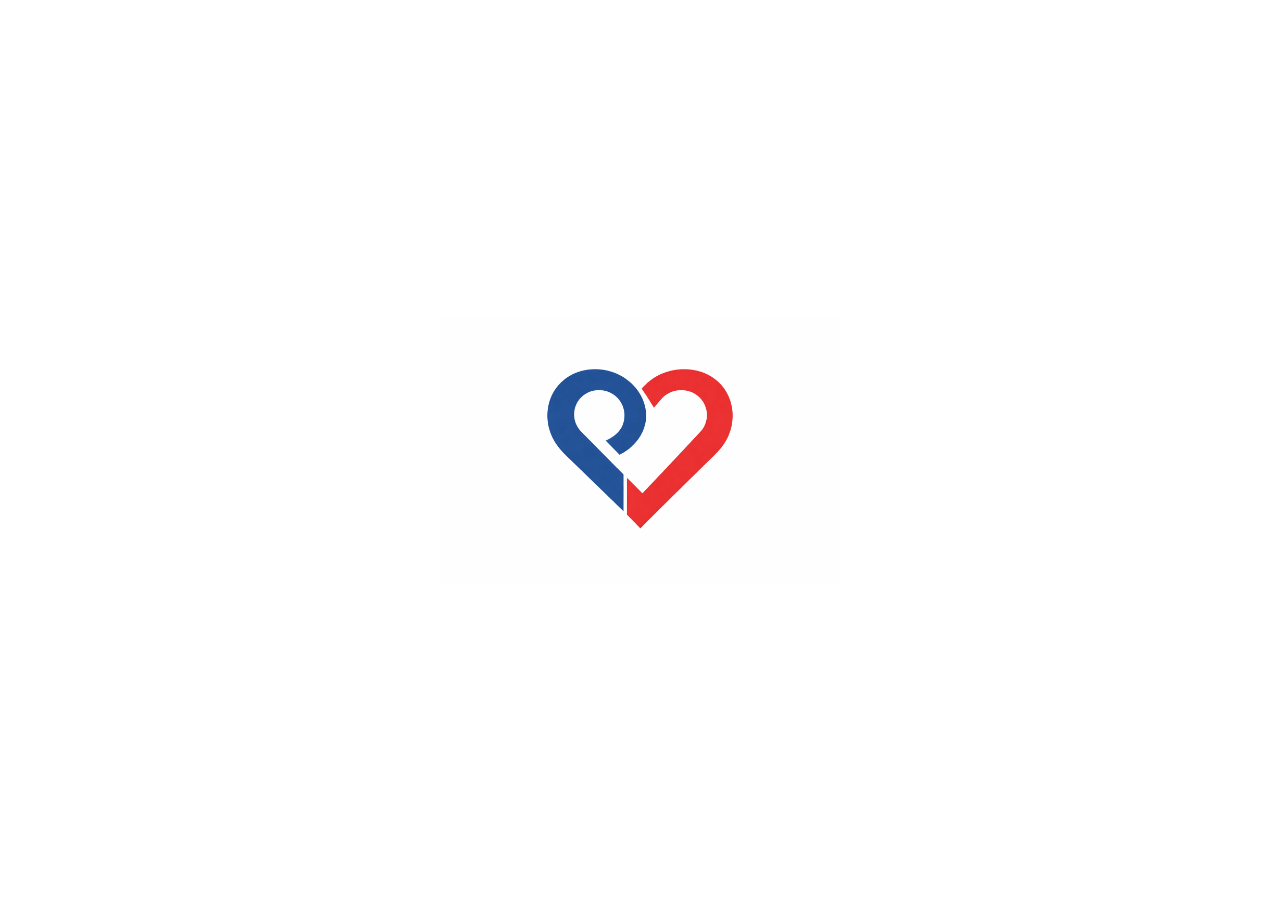
<file: index.html>
<!DOCTYPE html>
<html lang="pt-br">

<head>
    <meta charset="UTF-8">
    <meta name="viewport" content="width=device-width, initial-scale=1.0">
    <title>Login - Cadastro de Currículos</title>

    <link href="https://cdn.jsdelivr.net/npm/bootstrap@5.3.8/dist/css/bootstrap.min.css" rel="stylesheet"
        integrity="sha384-sRIl4kxILFvY47J16cr9ZwB07vP4J8+LH7qKQnuqkuIAvNWLzeN8tE5YBujZqJLB" crossorigin="anonymous">
    <link rel="stylesheet" href="https://cdn.jsdelivr.net/npm/bootstrap-icons@1.11.1/font/bootstrap-icons.css">

    <link rel="stylesheet" href="styles/style.css">
    <link rel="stylesheet" href="styles/loading.css">
    <link rel="shortcut icon" href="assets/favicon.ico" type="image/x-icon">


</head>

<body class="bg-light tela-login">

    <div id="tela-loading" class="loading-overlay">
        <img src="assets/logo.png" alt="Carregando..." class="logo-heartbeat">
    </div>

    <div class="d-flex justify-content-center align-items-center min-vh-100 py-5">

        <div class="card shadow-lg rounded-4 border-0 p-0 text-start" style="width: 500px; max-width: 95%;">

            <div class="p-4 rounded-top-4 text-center"
                style="background-color: #B22222; border-bottom: 3px solid #990000;">
                <h3 class="m-0 text-white fw-bold h4">CADASTRO DE CURRICULOS</h3>
            </div>

            <div class="card-body p-5 pt-4">
                <form id="form_login" method="POST" action="" class="mb-0">

                    <div class="row g-4">
                        <div class="col-12">
                            <label for="cpf" class="form-label mb-2 fw-bold text-dark">CPF</label>
                            <input type="cpf" name="cpf" id="cpf" maxlength="150" placeholder="Digite seu CPF"
                                class="form-control p-3 bg-light" required>
                        </div>

                        <div class="col-12">
                            <div class="d-flex justify-content-between align-items-center mb-2">
                                <label for="senha" class="form-label mb-0 fw-bold text-dark">Senha</label>
                            </div>

                            <div class="input-group">
                                <input type="password" name="senha" id="senha" maxlength="50" placeholder="••••••••"
                                    class="form-control p-3 border-end-0 bg-light" required>
                                <button class="btn border border-start-0 bg-light text-secondary px-3" type="button"
                                    id="btn_olho_senha">
                                    <i class="bi bi-eye-slash fs-5" id="icone_senha"></i>
                                </button>
                            </div>
                        </div>
                    </div>

                    <div class="d-flex flex-column gap-3 mt-5">

                        <button type="submit" class="btn fw-bold p-3 shadow-sm rounded-3 text-white fs-5"
                            style="background-color: #B22222; border: none; border-bottom: 3px solid #990000; transition: 0.3s;"
                            onmouseover="this.style.backgroundColor='#990000';"
                            onmouseout="this.style.backgroundColor='#B22222';">
                            ACESSAR SISTEMA
                        </button>

                    </div>
                </form>
            </div>
        </div>
    </div>

    <script src="https://cdn.jsdelivr.net/npm/bootstrap@5.3.8/dist/js/bootstrap.bundle.min.js"
        integrity="sha384-FKyoEForCGlyvwx9Hj09JcYn3nv7wiPVlz7YYwJrWVcXK/BmnVDxM+D2scQbITxI"
        crossorigin="anonymous"></script>
    <script src="js/scripts_globais.js"></script>
    <script src="js/login.js"></script>

</body>

</html>
</file>
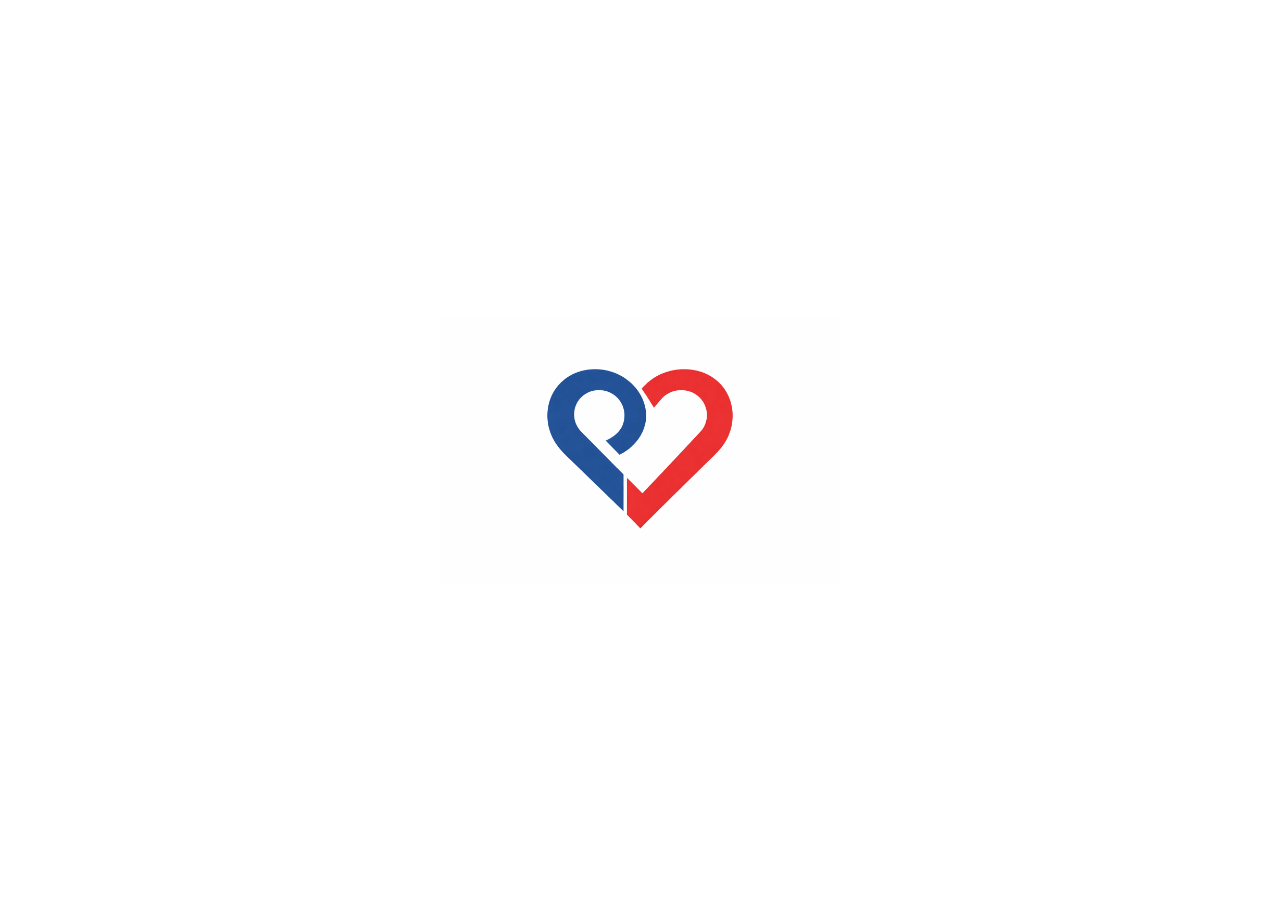
<file: pages/cadastro_curriculo.html>
<!DOCTYPE html>
<html lang="pt-br">

<head>
    <meta charset="UTF-8">
    <meta name="viewport" content="width=device-width, initial-scale=1.0">
    <title>Cadastro de Currículo</title>
    <link href="https://cdn.jsdelivr.net/npm/bootstrap@5.3.8/dist/css/bootstrap.min.css" rel="stylesheet"
        integrity="sha384-sRIl4kxILFvY47J16cr9ZwB07vP4J8+LH7qKQnuqkuIAvNWLzeN8tE5YBujZqJLB" crossorigin="anonymous">
    <link rel="stylesheet" href="https://cdn.jsdelivr.net/npm/bootstrap-icons@1.11.1/font/bootstrap-icons.css">
    <link rel="icon" type="image/x-icon" href="img/icone.ico">
<link rel="stylesheet" href="../styles/style.css">
</head>


<body class="bg-light">
    <div class="d-flex justify-content-center align-items-center min-vh-100 py-5">

        <div class="card shadow rounded-4 border-0 p-0 text-start" style="width: 800px; max-width: 95%;">

            <div class="p-3 rounded-top-4 text-center"
                style="background-color: #B22222; border-bottom: 2px solid #990000;">
                <h3 class="m-0 text-white fw-bold h4">CADASTRAR CURRÍCULO</h3>
            </div>

            <div class="card-body p-4 pt-5">
                <form method="POST" class="mb-0" id="formCurriculo">
                    <div class="row g-3">

                        <div class="col-md-12">
                            <label for="nome_completo" class="form-label mb-1 fw-bold text-dark "><small>Nome Completo
                                    <span class="text-danger">*</span></small></label>
                            <input type="text" name="nome_completo" id="nome_completo" maxlength="100"
                                placeholder="Nome Completo" class="form-control p-2 apenas-letras bg-body-secondary no-pointer" required readonly>
                        </div>

                        <div class="col-md-6">
                            <label for="email" class="form-label mb-1 fw-bold text-dark"><small>E-mail <span
                                        class="text-danger">*</span></small></label>
                            <input type="email" name="email" id="email" maxlength="150" placeholder="seu@email.com"
                                class="form-control p-2 bg-body-secondary no-pointer" required readonly>
                        </div>
                        <div class="col-md-6">
                            <label for="telefone" class="form-label mb-1 fw-bold text-dark "><small>Telefone/Contato
                                    <span class="text-danger">*</span></small></label>
                            <input type="text" name="telefone" id="telefone" maxlength="11"
                                placeholder="(00) 00000-0000" class="form-control p-2 apenas-numeros bg-body-secondary no-pointer" required readonly>
                        </div>

                        <div class="col-md-3">
                            <label for="cep" class="form-label mb-1 fw-bold text-dark"><small>CEP <span
                                        class="text-danger">*</span></small></label>
                            <input type="text" name="cep" id="cep" maxlength="9" placeholder="00000-000"
                                class="form-control p-2 apenas-numeros bg-body-secondary no-pointer" required readonly>
                        </div>
                        <div class="col-md-7">
                            <label for="logradouro" class="form-label mb-1 fw-bold text-dark"><small>Rua /
                                    Logradouro</small></label>
                            <input type="text" name="logradouro" id="logradouro" maxlength="150"
                                class="form-control p-2 bg-body-secondary no-pointer" required >
                        </div>
                        <div class="col-md-2">
                            <label for="numero" class="form-label mb-1 fw-bold text-dark"><small>Número <span
                                        class="text-danger">*</span></small></label>
                            <input type="text" name="numero" id="numero" maxlength="10" class="form-control p-2 bg-body-secondary no-pointer"
                                required readonly>
                        </div>

                        <div class="col-md-5">
                            <label for="bairro" class="form-label mb-1 fw-bold text-dark"><small>Bairro</small></label>
                            <input type="text" name="bairro" id="bairro" maxlength="100"
                                class="form-control p-2 bg-body-secondary no-pointer" required readonly>
                        </div>
                        <div class="col-md-5">
                            <label for="cidade" class="form-label mb-1 fw-bold text-dark"><small>Cidade</small></label>
                            <input type="text" name="cidade" id="cidade" maxlength="100"
                                class="form-control p-2 bg-body-secondary no-pointer" required readonly>
                        </div>
                        <div class="col-md-2">
                            <label for="estado" class="form-label mb-1 fw-bold text-dark"><small>UF</small></label>
                            <input type="text" name="estado" id="estado" maxlength="2"
                                class="form-control p-2 bg-body-secondary no-pointer" required readonly>
                        </div>

                        <div class="col-md-6">
                            <label for="escolaridade" class="form-label mb-1 fw-bold text-dark"><small>Escolaridade
                                    <span class="text-danger">*</span></small></label>
                            <select name="escolaridade" id="escolaridade" class="form-select p-2" required>
                                <option value="" selected disabled>Selecione...</option>
                                <option value="Ensino Médio">Ensino Médio</option>
                                <option value="Ensino Técnico">Ensino Técnico</option>
                                <option value="Ensino Superior">Ensino Superior</option>
                            </select>
                        </div>
                        <div class="col-md-6">
                            <label for="tempo_experiencia" class="form-label mb-1 fw-bold text-dark"><small>Tempo de
                                    Experiência</small></label>
                            <input type="text" name="tempo_experiencia" id="tempo_experiencia" maxlength="30"
                                placeholder="Ex: 2 anos" class="form-control p-2">
                        </div>

                        <div class="col-md-12">
                            <div class="d-flex justify-content-between align-items-center mb-2">
                                <div>
                                    <label class="form-label mb-1 fw-bold text-dark">Cursos</label>
                                </div>
                                <button type="button" id="btnAddCurso" class="btn btn-sm btn-outline-primary">
                                    + Adicionar curso
                                </button>
                            </div>
                            <div id="div_cursos_container" class="row g-3"></div>
                        </div>

                        <div id="curso_template" class="col-md-12 d-none curso-item">
                            <div class="row g-3 align-items-end">
                                <div class="col-md-4">
                                    <label class="form-label mb-1 fw-bold text-dark"><small>Curso</small></label>
                                    <input type="hidden" name="curso_arquivo_atual[]" class="curso-arquivo-atual">
                                    <input type="text" name="curso[]" maxlength="100" placeholder="Ex: Enfermagem" class="form-control p-2 curso-nome">
                                </div>
                                <div class="col-md-3">
                                    <label class="form-label mb-1 fw-bold text-dark"><small>Data</small></label>
                                    <input type="date" name="curso_data[]" class="form-control curso-data">
                                </div>
                                <div class="col-md-3">
                                    <label class="form-label mb-1 fw-bold text-dark"><small>Comprovante (PDF)</small></label>
                                    <input type="file" accept="application/pdf" class="form-control curso-arquivo p-1">
                                    <div class="form-text arquivo-atual-texto mt-1" style="font-size: 0.75rem;"></div>
                                </div>
                                <div class="col-md-2 d-flex justify-content-end">
                                    <button type="button" class="btn btn-danger btn-sm btn-remover-curso w-100 p-2">Remover</button>
                                </div>
                            </div>
                        </div>

                        <div class="col-md-12">
                            <label for="area_atuacao" class="form-label mb-1 fw-bold text-dark"><small>Área de Atuação
                                    <span class="text-danger">*</span></small></label>
                            <input type="text" name="area_atuacao" id="area_atuacao" maxlength="100"
                                placeholder="Ex: Desenvolvimento Web" class="form-control p-2" required>
                        </div>

                        <div class="col-md-12">
                            <label for="habilidades_tecnicas"
                                class="form-label mb-1 fw-bold text-dark"><small>Habilidades Técnicas</small></label>
                            <textarea name="habilidades_tecnicas" id="habilidades_tecnicas" maxlength="500" rows="2"
                                placeholder="HTML, CSS, JavaScript, React, Bootstrap..."
                                class="form-control p-2"></textarea>
                        </div>

                        <div class="col-md-12">
                            <label for="observacoes" class="form-label mb-1 fw-bold text-dark"><small>Observações
                                    Adicionais</small></label>
                            <textarea name="observacoes" id="observacoes" maxlength="500" rows="2"
                                placeholder="Disponibilidade, portfólio, etc." class="form-control p-2 mb-3"></textarea>
                        </div>
                        <div class="col-md-12">
                            <label for="arquivo" class="form-label mb-1 fw-bold text-dark"><small>Arquivo do Currículo (PDF)</small></label>
                            <input type="file" id="arquivo" name="arquivo" accept="application/pdf" class="form-control p-2">
                            <div id="arquivo_info" class="form-text mt-2"></div>
                            <div class="form-check mt-2">
                                <input class="form-check-input" type="checkbox" value="" id="remover_arquivo">
                                <label class="form-check-label" for="remover_arquivo">Remover arquivo atual</label>
                            </div>
                        </div>
                    </div>

                    <div class="text-center mt-3 mb-2">
                        <button type="submit" class="btn fw-bold p-2 shadow-sm rounded-3 text-white"
                            style="background-color: #B22222; width: 300px; border: none; border-bottom: 2px solid #990000; transition: 0.3s;"
                            onmouseover="this.style.backgroundColor='#990000';"
                            onmouseout="this.style.backgroundColor='#B22222';">
                            SALVAR CURRiCULO
                        </button>
                    </div>
                </form>
            </div>
        </div>
    </div>

 

    <script src="https://cdn.jsdelivr.net/npm/bootstrap@5.3.8/dist/js/bootstrap.bundle.min.js"
        integrity="sha384-FKyoEForCGlyvwx9Hj09JcYn3nv7wiPVlz7YYwJrWVcXK/BmnVDxM+D2scQbITxI"
        crossorigin="anonymous"></script>

    <script src="../js/scripts_globais.js"></script>
    <script src="../js/cadastro_curriculo.js"></script>
</body>

</html>
</file>
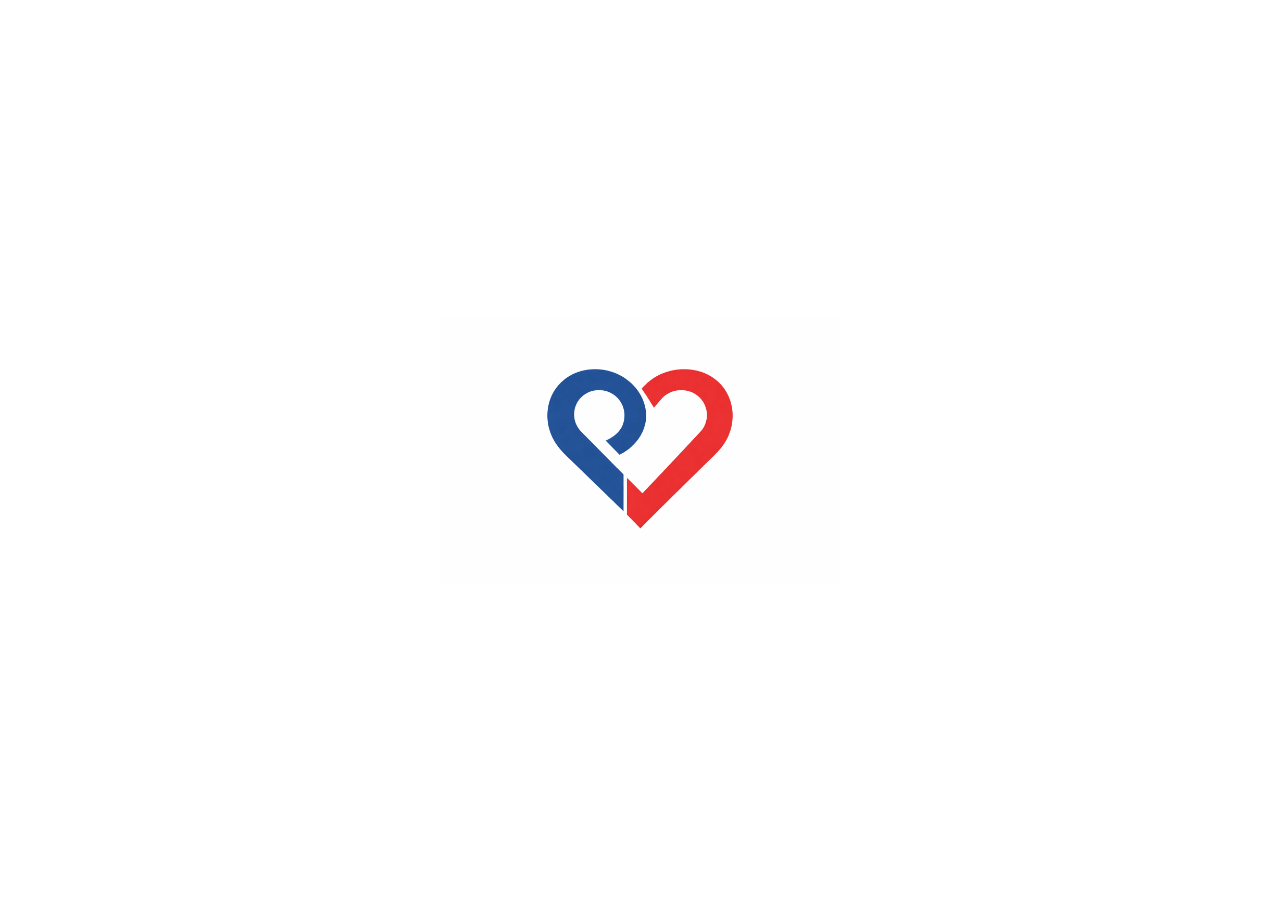
<file: pages/dashboard.html>
<!DOCTYPE html>
<html lang="pt-br">

<head>
    <meta charset="UTF-8">
    <meta name="viewport" content="width=device-width, initial-scale=1.0">
    <title>Dashboard</title>
    <link href="https://cdn.jsdelivr.net/npm/bootstrap@5.3.8/dist/css/bootstrap.min.css" rel="stylesheet"
        integrity="sha384-sRIl4kxILFvY47J16cr9ZwB07vP4J8+LH7qKQnuqkuIAvNWLzeN8tE5YBujZqJLB" crossorigin="anonymous">
    <link rel="stylesheet" href="https://cdn.jsdelivr.net/npm/bootstrap-icons@1.11.1/font/bootstrap-icons.css">
    <link rel="stylesheet" href="../styles/dashboard.css">
    <link rel="shortcut icon" href="../assets/favicon.ico" type="image/x-icon">
    <link rel="icon" type="image/x-icon" href="img/icone.ico">

    <link rel="stylesheet" href="../styles/style.css">

</head>

<body>

    <nav id="sidebar" class="collapsed">
        <div class="sidebar-header p-4">
            <h3>Painel Admin</h3>
        </div>
        <ul class="nav flex-column">
            <li class="nav-item">
                <a class="nav-link active bg-primary text-white mb-2 mx-2 rounded" href="#">
                    <i class="bi bi-file-earmark-person"></i>
                    <span class="link-text">Currículos</span>
                </a>
            </li>
            <li class="nav-item mt-4">
                <a class="nav-link mx-2 text-danger" href="#" onclick="logout(); return false;">
                    <i class="bi bi-box-arrow-right"></i>
                    <span class="link-text">Sair</span>
                </a>
            </li>
        </ul>
    </nav>

    <div class="container mt-5">
        <div class="card shadow-sm">
            <div class="card-body">
                <h5 class="card-title mb-4">Gerenciamento de Currículos</h5>
                <div class="table-responsive">
                    <table class="table table-hover align-middle">
                        <thead class="table-light">
                            <tr>
                                <th scope="col" class="text-secondary fw-normal">CANDIDATO</th>
                                <th scope="col" class="text-secondary fw-normal">ÁREA DE ATUAÇÃO</th>
                                <th scope="col" class="text-secondary fw-normal">ESCOLARIDADE</th>
                                <th scope="col" class="text-secondary fw-normal text-end">AÇÕES</th>
                            </tr>
                        </thead>
                        <tbody id="corpo_tabela_usuarios">
                            <tr>
                                <td colspan="4" class="text-center text-secondary">Carregando dados do servidor...</td>
                            </tr>
                        </tbody>
                    </table>
                </div>

                <div id="contador_registros" class="mt-3 text-secondary small">
                    Calculando registros...
                </div>
            </div>
        </div>

        <div class="modal fade" id="modalExcluir" tabindex="-1" aria-labelledby="exemploModalLabel" aria-hidden="true">
            <div class="modal-dialog">
                <div class="modal-content">
                    <div class="modal-header">
                        <h5 class="modal-title" id="exemploModalLabel">Confirmar Exclusão</h5>
                        <button type="button" class="btn-close" data-bs-dismiss="modal" aria-label="Close"></button>
                    </div>
                    <div class="modal-body">
                        Tem certeza que deseja excluir este currículo? Esta ação não pode ser desfeita.
                    </div>
                    <div class="modal-footer">
                        <button type="button" class="btn btn-secondary" data-bs-dismiss="modal">Cancelar</button>
                        <button type="button" class="btn btn-danger" id="confirmarExclusao">Sim</button>
                    </div>
                </div>
            </div>
        </div>
        <div class="modal fade" id="modalVerCurriculo" tabindex="-1" aria-hidden="true">
            <div class="modal-dialog modal-lg">
                <div class="modal-content">
                    <div class="modal-header" style="background-color: #B22222;">
                        <h5 class="modal-title text-white fw-bold">Detalhes do Curriculo</h5>
                        <button type="button" class="btn-close btn-close-white" data-bs-dismiss="modal"></button>
                    </div>
                    <div class="modal-body px-4">
                        <div class="row g-3">
                            <div class="col-12"><p class="info-label mb-0">Nome Completo</p><p class="info-valor" id="modal_nome">-</p></div>
                            <div class="col-md-6"><p class="info-label mb-0">E-mail</p><p class="info-valor" id="modal_email">-</p></div>
                            <div class="col-md-6"><p class="info-label mb-0">Telefone</p><p class="info-valor" id="modal_telefone">-</p></div>
                            <div class="col-md-8"><p class="info-label mb-0">Logradouro</p><p class="info-valor" id="modal_logradouro">-</p></div>
                            <div class="col-md-4"><p class="info-label mb-0">Bairro</p><p class="info-valor" id="modal_bairro">-</p></div>
                            <div class="col-md-6"><p class="info-label mb-0">Cidade</p><p class="info-valor" id="modal_cidade">-</p></div>
                            <div class="col-md-6"><p class="info-label mb-0">Escolaridade</p><p class="info-valor" id="modal_escolaridade">-</p></div>
                            <div class="col-md-6"><p class="info-label mb-0">Experiencia</p><p class="info-valor" id="modal_experiencia">-</p></div>
                            <div class="col-md-6"><p class="info-label mb-0">Area de Atuacao</p><p class="info-valor" id="modal_atuacao">-</p></div>
                            <div class="col-12"><p class="info-label mb-0">Cursos</p><div class="info-valor" id="modal_cursos">-</div></div>
                            <div class="col-12"><p class="info-label mb-0">Habilidades</p><p class="info-valor" id="modal_habilidades">-</p></div>
                            <div class="col-12"><p class="info-label mb-0">Observacoes</p><p class="info-valor" id="modal_observacoes">-</p></div>
                        </div>
                        <div class="row g-3 mt-4">
                            <div class="col-12" id="modal_file_section"></div>
                        </div>
                    </div>
                    <div class="modal-footer">
                        <button type="button" class="btn btn-secondary" data-bs-dismiss="modal">Fechar</button>
                    </div>
                </div>
            </div>
        </div>
        </div>
    </div>
</body>
<script src="https://cdn.jsdelivr.net/npm/bootstrap@5.3.8/dist/js/bootstrap.bundle.min.js"
    integrity="sha384-FKyoEForCGlyvwx9Hj09JcYn3nv7wiPVlz7YYwJrWVcXK/BmnVDxM+D2scQbITxI"
    crossorigin="anonymous"></script>

<script src="../js/scripts_globais.js"></script>
<script src="../js/dashboard.js"></script>

</html>
</file>
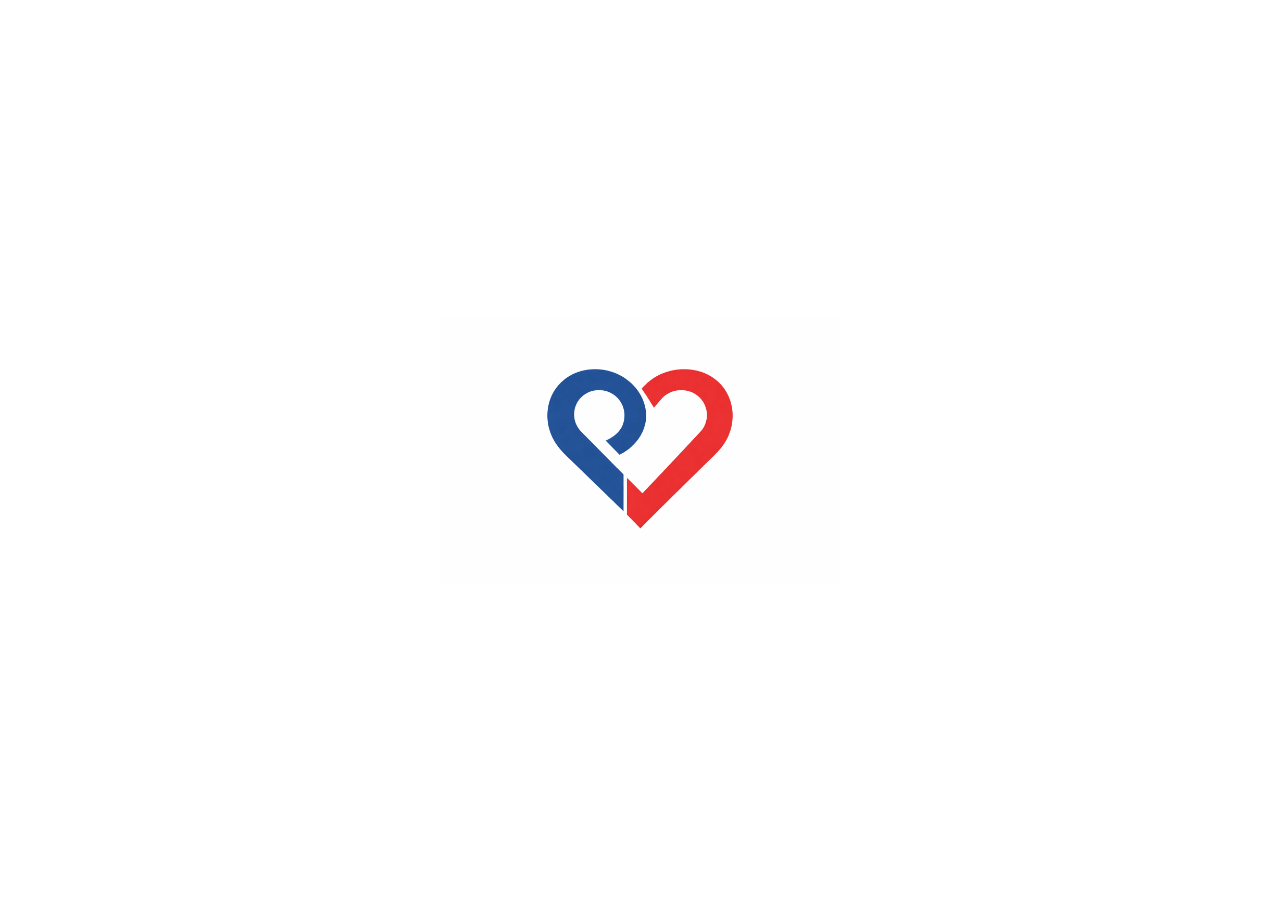
<file: pages/meu_curriculo.html>
<!DOCTYPE html>
<html lang="pt-br">

<head>
    <meta charset="UTF-8">
    <meta name="viewport" content="width=device-width, initial-scale=1.0">
    <title>Meu Currículo</title>
    <link href="https://cdn.jsdelivr.net/npm/bootstrap@5.3.8/dist/css/bootstrap.min.css" rel="stylesheet"
        integrity="sha384-sRIl4kxILFvY47J16cr9ZwB07vP4J8+LH7qKQnuqkuIAvNWLzeN8tE5YBujZqJLB" crossorigin="anonymous">
    <link rel="stylesheet" href="https://cdn.jsdelivr.net/npm/bootstrap-icons@1.11.1/font/bootstrap-icons.css">
    <link rel="stylesheet" href="../styles/style.css">
    <link rel="shortcut icon" href="../assets/favicon.ico" type="image/x-icon">
    <link rel="icon" type="image/x-icon" href="img/icone.ico">
    

</head>

<body class="bg-light">
    <div class="d-flex justify-content-center align-items-center min-vh-100 py-5">
        
        <div class="card shadow rounded-4 border-0 p-0 text-start" style="width: 850px; max-width: 95%;">
            
            <div class="p-3 rounded-top-4 d-flex justify-content-between align-items-center" style="background-color: #B22222; border-bottom: 2px solid #990000;">
                <h3 class="m-0 text-white fw-bold h5"><i class="bi bi-person-lines-fill me-2"></i> PERFIL PROFISSIONAL</h3>
                
                <!-- <span class="badge bg-success text-white border border-light">Currículo Ativo</span> -->
            </div>

            <div class="card-body p-4 pt-4 px-md-5">
                
                <h5 class="sessao-titulo h6">1. DADOS PESSOAIS E CONTATO</h5>
                <div class="row">
                    <div class="col-md-12">
                        <p class="info-label">Nome Completo</p>
                        <p class="info-valor" id="curr_nome">-</p>
                    </div>
                    <div class="col-md-6">
                        <p class="info-label">E-mail</p>
                        <p class="info-valor" id="curr_email">-</p>
                    </div>
                    <div class="col-md-6">
                        <p class="info-label">Telefone/Contato</p>
                        <p class="info-valor" id="curr_telefone">-</p>
                    </div>
                </div>

                <h5 class="sessao-titulo h6 mt-2">2. ENDEREÇO</h5>
                <div class="row">
                    <div class="col-md-8">
                        <p class="info-label">Rua / Logradouro</p>
                        <p class="info-valor" id="curr_logradouro">-</p>
                    </div>
                    <div class="col-md-4">
                        <p class="info-label">Bairro</p>
                        <p class="info-valor" id="curr_bairro">-</p>
                    </div>
                    <div class="col-md-5">
                        <p class="info-label">Cidade</p>
                        <p class="info-valor" id="curr_cidade">-</p>
                    </div>
                    <div class="col-md-3">
                        <p class="info-label">UF</p>
                        <p class="info-valor" id="curr_uf">-</p>
                    </div>
                </div>

                <h5 class="sessao-titulo h6 mt-2">3. INFORMAÇÕES PROFISSIONAIS</h5>
                <div class="row">
                    <div class="col-md-6">
                        <p class="info-label">Escolaridade</p>
                        <p class="info-valor" id="curr_escolaridade">-</p>
                    </div>
                    <div class="col-md-6">
                        <p class="info-label">Tempo de Experiência</p>
                        <p class="info-valor" id="curr_experiencia">-</p>
                    </div>
                    <div class="col-md-12">
                        <p class="info-label">Área de Atuação</p>
                        <p class="info-valor" id="curr_atuacao">-</p>
                    </div>
                    <div class="col-md-12">
                        <p class="info-label">Cursos</p>
                        <div class="info-valor" id="curr_cursos">-</div>
                    </div>
                    <div class="col-md-12">
                        <p class="info-label">Habilidades Técnicas</p>
                        <p class="info-valor" id="curr_habilidades">-</p>
                    </div>
                    <div class="col-md-12">
                        <p class="info-label">Observações Adicionais</p>
                        <p class="info-valor" id="curr_observacoes">-</p>
                    </div>
                </div>

                <div class="text-center mt-5 mb-2 d-flex justify-content-center gap-3">

                    <button type="button" class="btn btn-light border fw-bold text-secondary px-4 shadow-sm" onclick="logout()">
                        <i class="bi bi-arrow-left me-2"></i> SAIR
                    </button>

                    <a href="cadastro_curriculo.html" id="btn_editar_curriculo" class="btn fw-bold text-white px-4 shadow-sm"
                            style="background-color: #1D4587; border: none; border-bottom: 2px solid #102a54;">
                        <i class="bi bi-pencil-square me-2"></i> EDITAR MEUS DADOS
                    </a>

                </div>
                <div id="curr_file_section" class="p-4"></div>
            </div>
        </div>
    </div>

  

    <script src="https://cdn.jsdelivr.net/npm/bootstrap@5.3.8/dist/js/bootstrap.bundle.min.js" integrity="sha384-FKyoEForCGlyvwx9Hj09JcYn3nv7wiPVlz7YYwJrWVcXK/BmnVDxM+D2scQbITxI" crossorigin="anonymous"></script>
    <script src="../js/scripts_globais.js"></script>
    <script src="../js/meu_curriculo.js"></script>
</body>

</html>
</file>
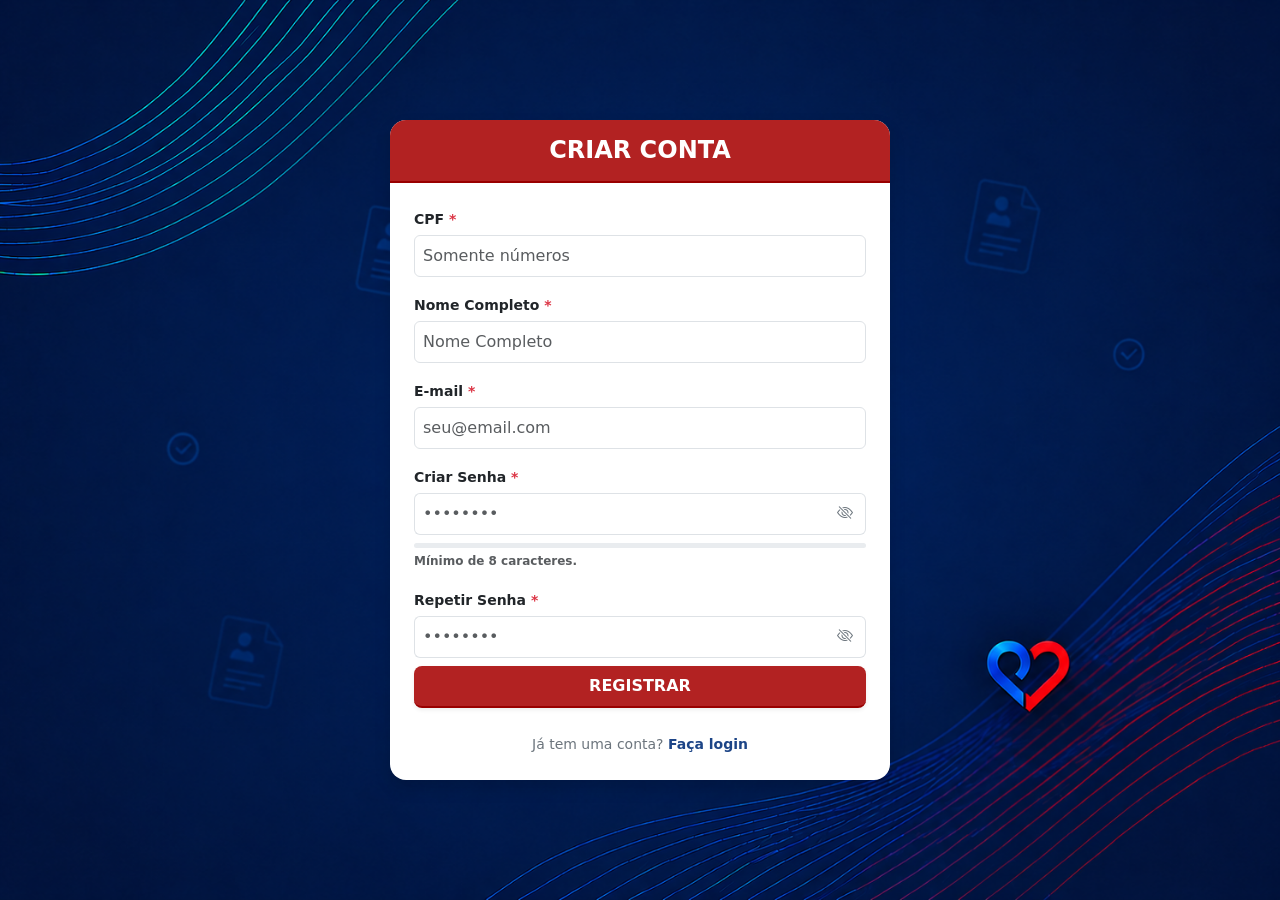
<file: pages/registro.html>
<!DOCTYPE html>
<html lang="pt-br">

<head>
    <meta charset="UTF-8">
    <meta name="viewport" content="width=device-width, initial-scale=1.0">
    <title>Registro</title>
    <link href="https://cdn.jsdelivr.net/npm/bootstrap@5.3.8/dist/css/bootstrap.min.css" rel="stylesheet"
        integrity="sha384-sRIl4kxILFvY47J16cr9ZwB07vP4J8+LH7qKQnuqkuIAvNWLzeN8tE5YBujZqJLB" crossorigin="anonymous">
    <link rel="stylesheet" href="https://cdn.jsdelivr.net/npm/bootstrap-icons@1.11.1/font/bootstrap-icons.css">
    <link rel="stylesheet" href="../styles/style.css">
    <link rel="shortcut icon" href="../assets/favicon.ico" type="image/x-icon">
</head>

<body class="bg-light">
    <div class="d-flex justify-content-center align-items-center min-vh-100 py-5">

        <div class="card shadow rounded-4 border-0 p-0 text-start" style="width: 500px; max-width: 95%;">

            <div class="p-3 rounded-top-4 text-center"
                style="background-color: #B22222; border-bottom: 2px solid #990000;">
                <h3 class="m-0 text-white fw-bold h4">CRIAR CONTA</h3>
            </div>

            <div class="card-body p-4 pt-4">
                <form method="POST" class="mb-0" id="formRegistro">
                    <div class="row g-3">

                        <div class="col-12">
                            <label for="cpf" class="form-label mb-1 fw-bold text-dark"><small>CPF <span class="text-danger">*</span></small></label>
                            <input type="text" name="cpf" id="cpf" maxlength="11"
                                placeholder="Somente números" class="form-control p-2 apenas-numeros" required>
                        </div>

                        <div class="col-12">
                            <label for="nome_completo" class="form-label mb-1 fw-bold text-dark"><small>Nome Completo
                                    <span class="text-danger">*</span></small></label>
                            <input type="text" name="nome_completo" id="nome_completo" maxlength="100"
                                placeholder="Nome Completo" class="form-control p-2 apenas-letras" required>
                        </div>

                        <div class="col-12">
                            <label for="email" class="form-label mb-1 fw-bold text-dark"><small>E-mail <span
                                        class="text-danger">*</span></small></label>
                            <input type="email" name="email" id="email" maxlength="150" placeholder="seu@email.com"
                                class="form-control p-2" required>
                        </div>

                        <div class="col-12">
                            <label for="senha" class="form-label mb-1 fw-bold text-dark"><small>Criar Senha <span
                                        class="text-danger">*</span></small></label>

                            <div class="input-group">
                                <input type="password" name="senha" id="senha" maxlength="50" placeholder="••••••••"
                                    class="form-control p-2 border-end-0" required>

                                <button class="btn border border-start-0 bg-white text-secondary" type="button"
                                    id="btn_olho_senha">
                                    <i class="bi bi-eye-slash" id="icone_senha"></i>
                                </button>
                            </div>

                            <div class="progress mt-2" style="height: 5px;">
                                <div id="barra_forca" class="progress-bar" role="progressbar" style="width: 0%;"></div>
                            </div>
                            <small id="texto_forca" class="text-muted fw-semibold" style="font-size: 0.75rem;">Mínimo de
                                8 caracteres.</small>
                        </div>

                        <div class="col-12 mt-3">
                            <label for="confirmar_senha" class="form-label mb-1 fw-bold text-dark"><small>Repetir Senha
                                    <span class="text-danger">*</span></small></label>

                            <div class="input-group">
                                <input type="password" name="confirmar_senha" id="confirmar_senha" maxlength="50"
                                    placeholder="••••••••" class="form-control p-2 border-end-0" required>

                                <button class="btn border border-start-0 bg-white text-secondary" type="button"
                                    id="btn_olho_confirmar">
                                    <i class="bi bi-eye-slash" id="icone_confirmar"></i>
                                </button>
                            </div>

                            <small id="texto_aviso_igualdade" class="text-danger fw-semibold d-none"
                                style="font-size: 0.75rem;">As senhas não coincidem.</small>
                        </div>
                        <div class="text-center mt-2">
                            <button type="submit" class="btn fw-bold p-2 shadow-sm rounded-3 text-white w-100"
                                style="background-color: #B22222; border: none; border-bottom: 2px solid #990000; transition: 0.3s;"
                                onmouseover="this.style.backgroundColor='#990000';"
                                onmouseout="this.style.backgroundColor='#B22222';">
                                REGISTRAR
                            </button>
                        </div>

                        <p class="text-center mt-4 mb-0 text-secondary">
                            <small>Já tem uma conta? <a href="../index.html" class="text-decoration-none fw-bold"
                                    style="color: #1D4587;">Faça login</a></small>
                        </p>
                </form>
            </div>
        </div>
    </div>

    <script src="https://cdn.jsdelivr.net/npm/bootstrap@5.3.8/dist/js/bootstrap.bundle.min.js"
        integrity="sha384-FKyoEForCGlyvwx9Hj09JcYn3nv7wiPVlz7YYwJrWVcXK/BmnVDxM+D2scQbITxI"
        crossorigin="anonymous"></script>

    <script src="../js/scripts_globais.js"></script>
    <script src="../js/registro.js"></script>

</body>

</html>
</file>
<file: styles/style.css>
body {
    background-image: url(../assets/PROCAPE_background.png);
    background-size: cover;
    background-position: center;
}

.tela-login {
    background-image: url(../assets/PROCAPE_background.png);
    background-size: cover;
    background-position: center;
    overflow: hidden;
}

/* Classes para o Azul Primário */


.text-marca-azul {
    color: #1D4587 !important;
}

.btn-marca-azul {
    background-color: #1D4587;
    color: white;
    border: none;
    transition: 0.3s;
}

.btn-marca-azul:hover {
    background-color: #122f5c;

    color: white;
}

/* Classes para o Vermelho de Destaque */
.text-marca-vermelho {
    color: #C22026 !important;
}

.btn-marca-vermelho-outline {
    color: #C22026;
    background-color: transparent;
    border: 1px solid #C22026;
}

.btn-marca-vermelho-outline:hover {
    background-color: #C22026;
    color: white;
}

/* Login */
.input-group .form-control:focus {
    box-shadow: none;
    border-color: #86b7fe;
}

.input-group .form-control:focus+.btn {
    border-color: #86b7fe !important;
    outline: 0;
}


/* tela meu curriculo */
.info-label {
    font-size: 0.8rem;
    color: #6c757d;
    margin-bottom: 0;
    font-weight: 600;
    text-transform: uppercase;
}

.info-valor {
    font-size: 1.05rem;
    color: #212529;
    font-weight: 500;
    margin-bottom: 1.2rem;
    word-wrap: break-word;
}

.sessao-titulo {
    color: #1D4587;

    font-weight: bold;
    border-bottom: 2px solid #e9ecef;
    padding-bottom: 5px;
    margin-bottom: 20px;
    margin-top: 10px;
}

.no-pointer {
    cursor: not-allowed;
}

footer img {
    width: 6.75rem;
    /* Você pode ajustar para um valor fixo em px (ex: 60px) se a porcentagem bugar no celular */
    position: fixed;
    bottom: 60px;
    /* Distância da borda inferior */
    right: 60px;
    /* Distância da borda direita */
    z-index: 1000;
    /* Garante que a logo fique por cima de outros elementos */
}
</file>
<file: styles/loading.css>
/* Container que cobre a tela toda por cima do sistema */
.loading-overlay {
    position: fixed; /* Isso impede de quebrar o layout */
    top: 0;
    left: 0;
    width: 100vw;
    height: 100vh;
    background-color: #ffffff;
    display: flex;
    justify-content: center;
    align-items: center;
    z-index: 9999; /* Fica na frente de tudo */
    transition: opacity 0.5s ease; /* Efeito suave ao sumir */
}

/* A classe da imagem */
.logo-heartbeat {
    width: 25rem;
    height: auto;
    animation: heartbeat 1.5s infinite;
}

/* A animação do batimento */
@keyframes heartbeat {
    0% { transform: scale(1); }
    15% { transform: scale(1.08); }
    30% { transform: scale(1); }
    45% { transform: scale(1.08); }
    60% { transform: scale(1); }
    100% { transform: scale(1); }
}
</file>
<file: styles/dashboard.css>
body {
            display: flex;
            min-height: 100vh;
            background-color: #f8f9fa;
            overflow-x: hidden;
        }

        /* Estilo Sidebar */
        #sidebar {
            width: 250px;
            min-height: 100vh;
            background-color: #1D4587;
            color: white;
            transition: all 0.3s ease;
            overflow: hidden;
            white-space: nowrap;
        }

        /* Estilo FECHADA */
        #sidebar.collapsed {
            width: 80px;
        }

        /* Ajuste dos links */
        .nav-link {
            color: rgba(255, 255, 255, 0.7);
            padding: 15px 25px;
            display: flex;
            align-items: center;
            text-decoration: none;
        }

        .nav-link:hover {
            color: white;
            background-color: rgba(255, 255, 255, 0.1);
        }

        .nav-link i {
            font-size: 1.2rem;
            margin-right: 20px;
        }

        /* Esconde o texto  */
        #sidebar.collapsed .link-text, 
        #sidebar.collapsed .sidebar-header h3 {
            opacity: 0;
            pointer-events: none;
        }

        .link-text {
            transition: opacity 0.2s;
        }

        .content {
            flex-grow: 1;
            padding: 20px;
        }
</file>
